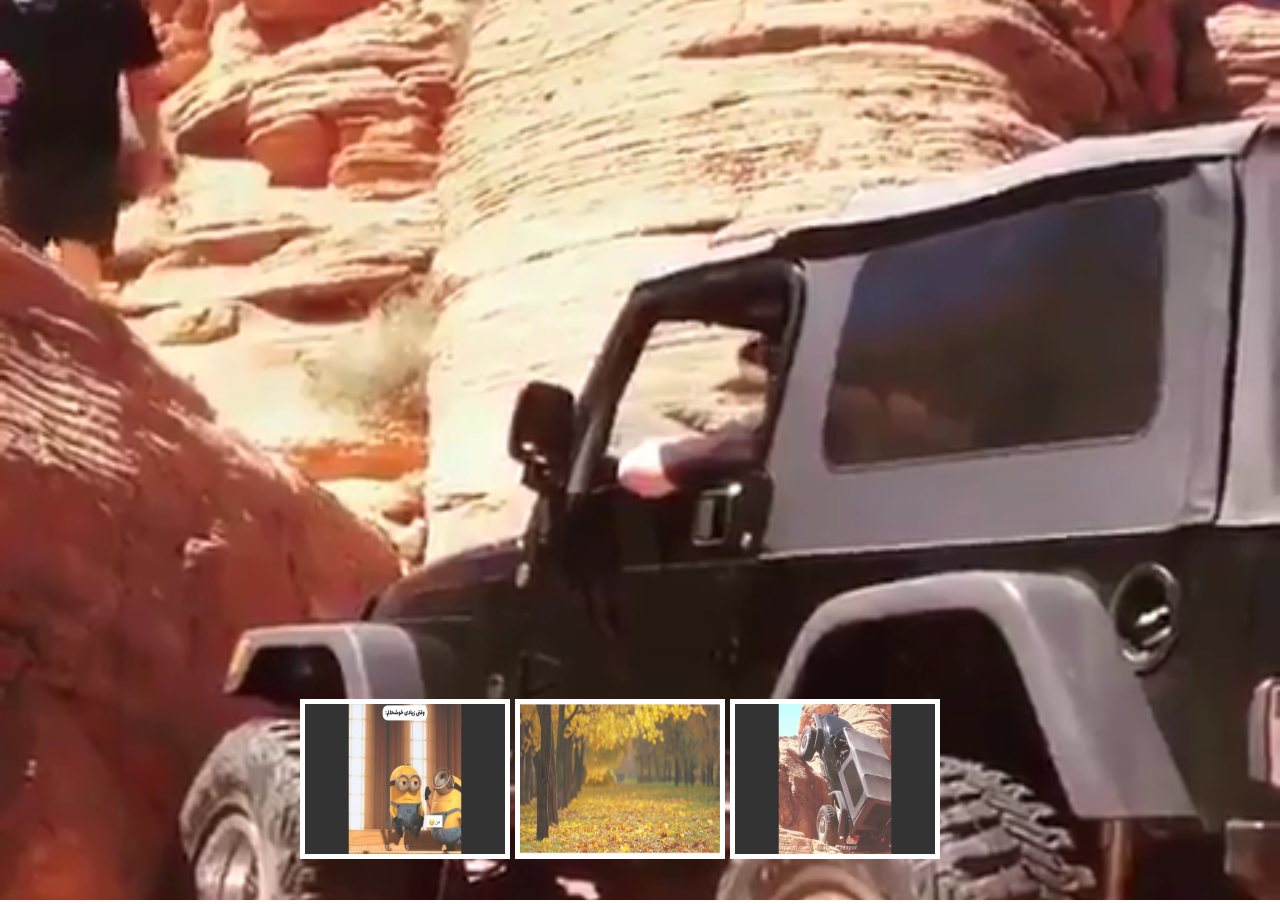
<file: 2-Change-vid/index.html>
<!DOCTYPE html>
<html lang="en">
<head>
    <meta charset="UTF-8">
    <meta http-equiv="X-UA-Compatible" content="IE=edge">
    <meta name="viewport" content="width=device-width, initial-scale=1.0">
    <link rel="stylesheet" href="Style/all.css">
    <link rel="stylesheet" href="Style/style.css">
    <title>P2</title>
</head>
<body>

    <section>

        <video id="slider" muted loop autoplay> 
            <source src="video & image/1.mp4" type="video/mp4">
        </video>

        <ul>
            <li onclick="videourl('video & image/1.mp4')"> <img src="video & image/1.png" alt=""> </li>
            <li onclick="videourl('video & image/2.mp4')"> <img src="video & image/2.png" alt=""> </li>
            <li onclick="videourl('video & image/3.mp4')"> <img src="video & image/3.png" alt=""> </li>
        </ul>

    </section>
    
    <script src="JS/all.min.js"></script>
    <script src="JS/main.js"></script>
</body>
</html>
</file>
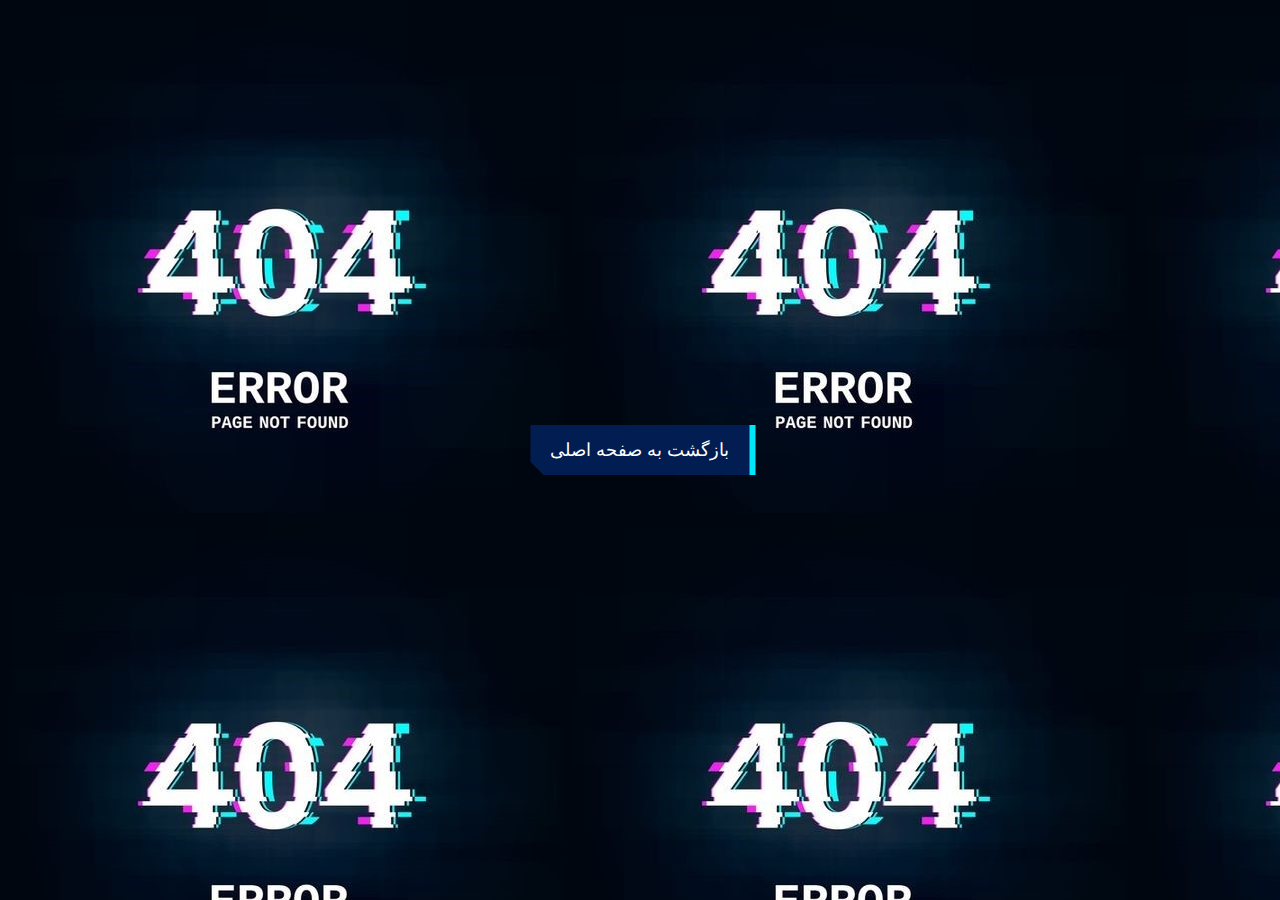
<file: 3-bg-move/index.html>
<!DOCTYPE html>
<html lang="en">
<head>
    <meta charset="UTF-8">
    <meta http-equiv="X-UA-Compatible" content="IE=edge">
    <meta name="viewport" content="width=device-width, initial-scale=1.0">
    <link rel="stylesheet" href="Style/all.css">
    <link rel="stylesheet" href="Style/style.css">
    <title>P3</title>
</head>
<body>

    <div id="container">
        <div class="content">
            <a href="#"> 
                <button>بازگشت به صفحه اصلی</button>
            </a>
        </div>
    </div>
    
    <script src="JS/all.min.js"></script>
    <script src="JS/main.js"></script>
</body>
</html>
</file>
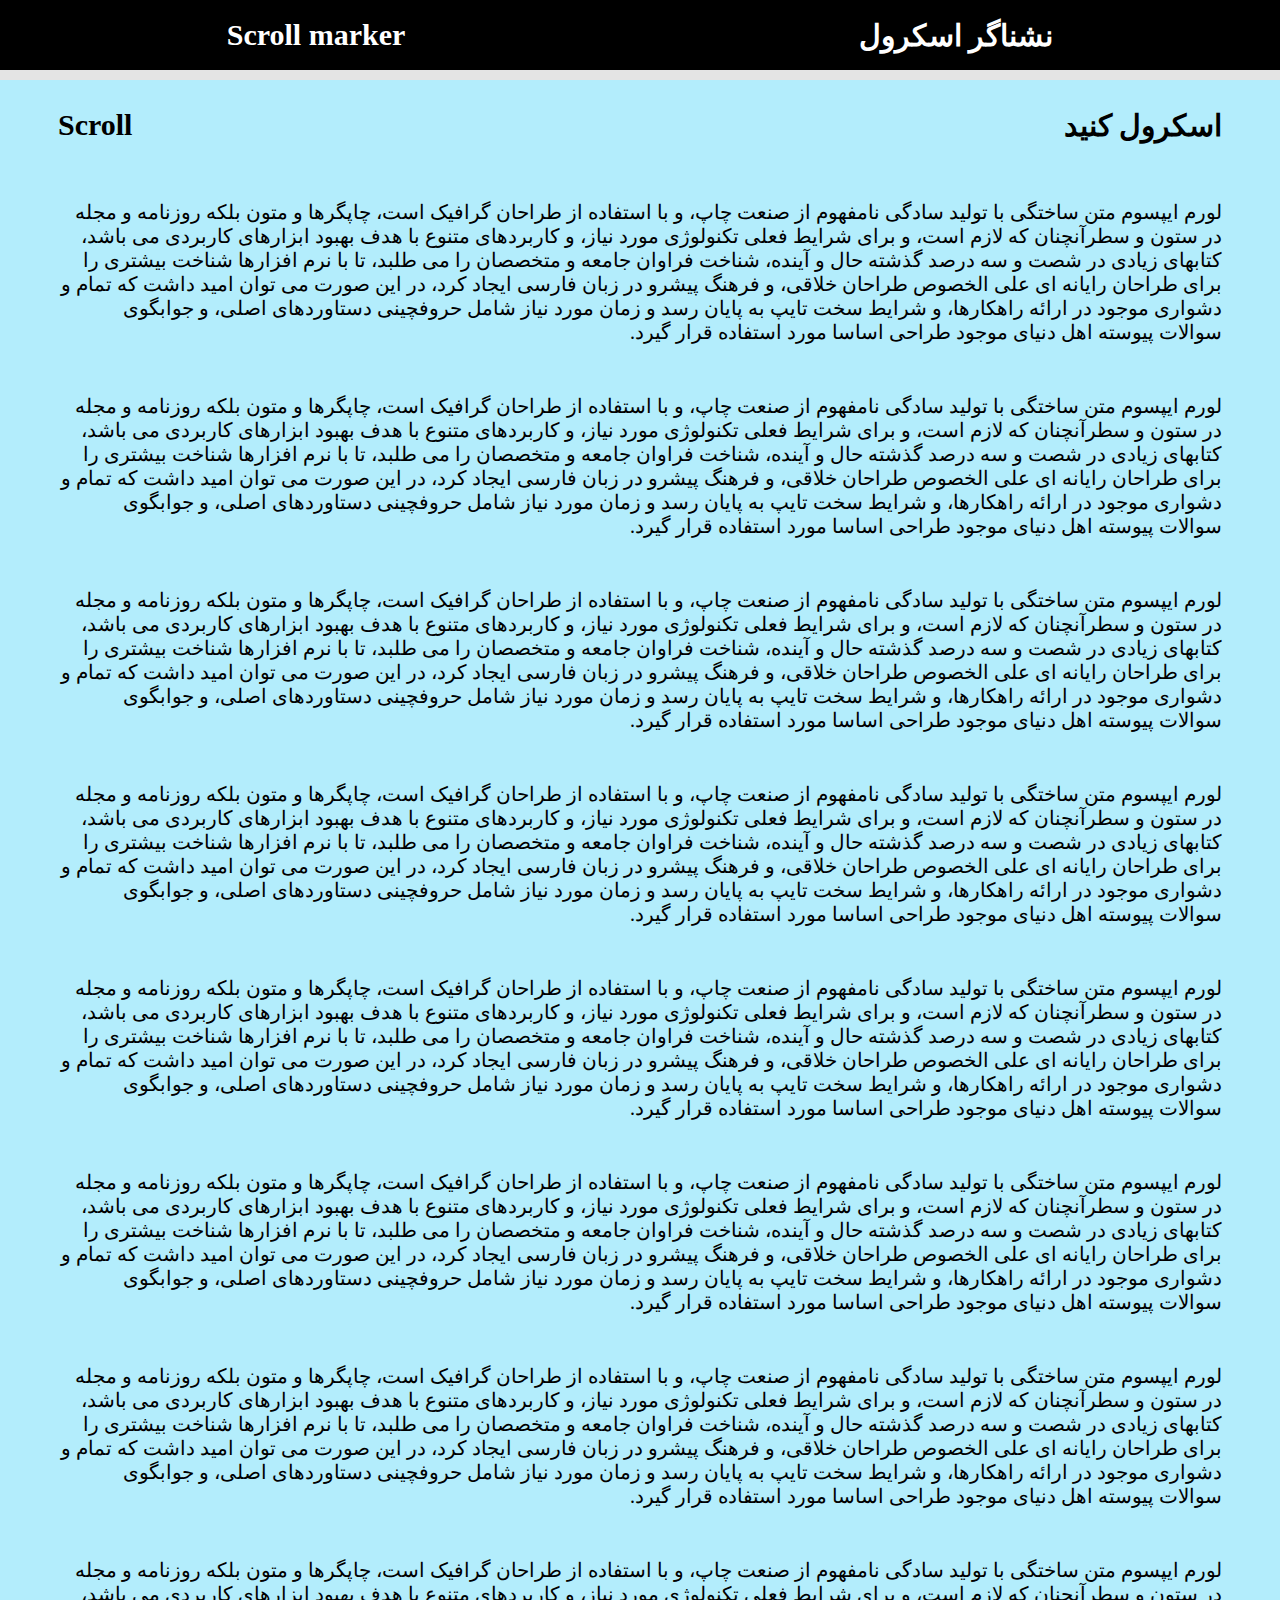
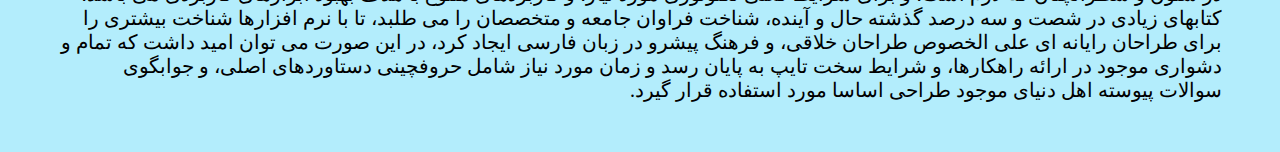
<file: 5-Scroll-marker/index.html>
<!DOCTYPE html>
<html lang="en">
<head>
    <meta charset="UTF-8">
    <meta http-equiv="X-UA-Compatible" content="IE=edge">
    <meta name="viewport" content="width=device-width, initial-scale=1.0">
    <link rel="stylesheet" href="Style/all.css">
    <link rel="stylesheet" href="Style/style.css">
    <title>P5</title>
</head>
<body>

        <header>
           <div class="text">
            <h2>نشناگر اسکرول</h2>
            <h2>Scroll marker</h2>
           </div>
            <div class="progress">
                <div class="progress-bar">
                </div>
            </div>
        </header>
        <section>
            <div class="text">
                <h2> اسکرول کنید</h2>
                <h2>Scroll </h2>
            </div>
        <P>
            لورم ایپسوم متن ساختگی با تولید سادگی نامفهوم از صنعت چاپ، و با استفاده از طراحان گرافیک است، چاپگرها و متون بلکه روزنامه و مجله در ستون و سطرآنچنان که لازم است، و برای شرایط فعلی تکنولوژی مورد نیاز، و کاربردهای متنوع با هدف بهبود ابزارهای کاربردی می باشد، کتابهای زیادی در شصت و سه درصد گذشته حال و آینده، شناخت فراوان جامعه و متخصصان را می طلبد، تا با نرم افزارها شناخت بیشتری را برای طراحان رایانه ای علی الخصوص طراحان خلاقی، و فرهنگ پیشرو در زبان فارسی ایجاد کرد، در این صورت می توان امید داشت که تمام و دشواری موجود در ارائه راهکارها، و شرایط سخت تایپ به پایان رسد و زمان مورد نیاز شامل حروفچینی دستاوردهای اصلی، و جوابگوی سوالات پیوسته اهل دنیای موجود طراحی اساسا مورد استفاده قرار گیرد.
        </P>
        <P>
            لورم ایپسوم متن ساختگی با تولید سادگی نامفهوم از صنعت چاپ، و با استفاده از طراحان گرافیک است، چاپگرها و متون بلکه روزنامه و مجله در ستون و سطرآنچنان که لازم است، و برای شرایط فعلی تکنولوژی مورد نیاز، و کاربردهای متنوع با هدف بهبود ابزارهای کاربردی می باشد، کتابهای زیادی در شصت و سه درصد گذشته حال و آینده، شناخت فراوان جامعه و متخصصان را می طلبد، تا با نرم افزارها شناخت بیشتری را برای طراحان رایانه ای علی الخصوص طراحان خلاقی، و فرهنگ پیشرو در زبان فارسی ایجاد کرد، در این صورت می توان امید داشت که تمام و دشواری موجود در ارائه راهکارها، و شرایط سخت تایپ به پایان رسد و زمان مورد نیاز شامل حروفچینی دستاوردهای اصلی، و جوابگوی سوالات پیوسته اهل دنیای موجود طراحی اساسا مورد استفاده قرار گیرد.
        </P>
        <P>
            لورم ایپسوم متن ساختگی با تولید سادگی نامفهوم از صنعت چاپ، و با استفاده از طراحان گرافیک است، چاپگرها و متون بلکه روزنامه و مجله در ستون و سطرآنچنان که لازم است، و برای شرایط فعلی تکنولوژی مورد نیاز، و کاربردهای متنوع با هدف بهبود ابزارهای کاربردی می باشد، کتابهای زیادی در شصت و سه درصد گذشته حال و آینده، شناخت فراوان جامعه و متخصصان را می طلبد، تا با نرم افزارها شناخت بیشتری را برای طراحان رایانه ای علی الخصوص طراحان خلاقی، و فرهنگ پیشرو در زبان فارسی ایجاد کرد، در این صورت می توان امید داشت که تمام و دشواری موجود در ارائه راهکارها، و شرایط سخت تایپ به پایان رسد و زمان مورد نیاز شامل حروفچینی دستاوردهای اصلی، و جوابگوی سوالات پیوسته اهل دنیای موجود طراحی اساسا مورد استفاده قرار گیرد.
        </P>
        <P>
            لورم ایپسوم متن ساختگی با تولید سادگی نامفهوم از صنعت چاپ، و با استفاده از طراحان گرافیک است، چاپگرها و متون بلکه روزنامه و مجله در ستون و سطرآنچنان که لازم است، و برای شرایط فعلی تکنولوژی مورد نیاز، و کاربردهای متنوع با هدف بهبود ابزارهای کاربردی می باشد، کتابهای زیادی در شصت و سه درصد گذشته حال و آینده، شناخت فراوان جامعه و متخصصان را می طلبد، تا با نرم افزارها شناخت بیشتری را برای طراحان رایانه ای علی الخصوص طراحان خلاقی، و فرهنگ پیشرو در زبان فارسی ایجاد کرد، در این صورت می توان امید داشت که تمام و دشواری موجود در ارائه راهکارها، و شرایط سخت تایپ به پایان رسد و زمان مورد نیاز شامل حروفچینی دستاوردهای اصلی، و جوابگوی سوالات پیوسته اهل دنیای موجود طراحی اساسا مورد استفاده قرار گیرد.
        </P>
        <P>
            لورم ایپسوم متن ساختگی با تولید سادگی نامفهوم از صنعت چاپ، و با استفاده از طراحان گرافیک است، چاپگرها و متون بلکه روزنامه و مجله در ستون و سطرآنچنان که لازم است، و برای شرایط فعلی تکنولوژی مورد نیاز، و کاربردهای متنوع با هدف بهبود ابزارهای کاربردی می باشد، کتابهای زیادی در شصت و سه درصد گذشته حال و آینده، شناخت فراوان جامعه و متخصصان را می طلبد، تا با نرم افزارها شناخت بیشتری را برای طراحان رایانه ای علی الخصوص طراحان خلاقی، و فرهنگ پیشرو در زبان فارسی ایجاد کرد، در این صورت می توان امید داشت که تمام و دشواری موجود در ارائه راهکارها، و شرایط سخت تایپ به پایان رسد و زمان مورد نیاز شامل حروفچینی دستاوردهای اصلی، و جوابگوی سوالات پیوسته اهل دنیای موجود طراحی اساسا مورد استفاده قرار گیرد.
        </P>
        <P>
            لورم ایپسوم متن ساختگی با تولید سادگی نامفهوم از صنعت چاپ، و با استفاده از طراحان گرافیک است، چاپگرها و متون بلکه روزنامه و مجله در ستون و سطرآنچنان که لازم است، و برای شرایط فعلی تکنولوژی مورد نیاز، و کاربردهای متنوع با هدف بهبود ابزارهای کاربردی می باشد، کتابهای زیادی در شصت و سه درصد گذشته حال و آینده، شناخت فراوان جامعه و متخصصان را می طلبد، تا با نرم افزارها شناخت بیشتری را برای طراحان رایانه ای علی الخصوص طراحان خلاقی، و فرهنگ پیشرو در زبان فارسی ایجاد کرد، در این صورت می توان امید داشت که تمام و دشواری موجود در ارائه راهکارها، و شرایط سخت تایپ به پایان رسد و زمان مورد نیاز شامل حروفچینی دستاوردهای اصلی، و جوابگوی سوالات پیوسته اهل دنیای موجود طراحی اساسا مورد استفاده قرار گیرد.
        </P>
        <P>
            لورم ایپسوم متن ساختگی با تولید سادگی نامفهوم از صنعت چاپ، و با استفاده از طراحان گرافیک است، چاپگرها و متون بلکه روزنامه و مجله در ستون و سطرآنچنان که لازم است، و برای شرایط فعلی تکنولوژی مورد نیاز، و کاربردهای متنوع با هدف بهبود ابزارهای کاربردی می باشد، کتابهای زیادی در شصت و سه درصد گذشته حال و آینده، شناخت فراوان جامعه و متخصصان را می طلبد، تا با نرم افزارها شناخت بیشتری را برای طراحان رایانه ای علی الخصوص طراحان خلاقی، و فرهنگ پیشرو در زبان فارسی ایجاد کرد، در این صورت می توان امید داشت که تمام و دشواری موجود در ارائه راهکارها، و شرایط سخت تایپ به پایان رسد و زمان مورد نیاز شامل حروفچینی دستاوردهای اصلی، و جوابگوی سوالات پیوسته اهل دنیای موجود طراحی اساسا مورد استفاده قرار گیرد.
        </P>
        <P>
            لورم ایپسوم متن ساختگی با تولید سادگی نامفهوم از صنعت چاپ، و با استفاده از طراحان گرافیک است، چاپگرها و متون بلکه روزنامه و مجله در ستون و سطرآنچنان که لازم است، و برای شرایط فعلی تکنولوژی مورد نیاز، و کاربردهای متنوع با هدف بهبود ابزارهای کاربردی می باشد، کتابهای زیادی در شصت و سه درصد گذشته حال و آینده، شناخت فراوان جامعه و متخصصان را می طلبد، تا با نرم افزارها شناخت بیشتری را برای طراحان رایانه ای علی الخصوص طراحان خلاقی، و فرهنگ پیشرو در زبان فارسی ایجاد کرد، در این صورت می توان امید داشت که تمام و دشواری موجود در ارائه راهکارها، و شرایط سخت تایپ به پایان رسد و زمان مورد نیاز شامل حروفچینی دستاوردهای اصلی، و جوابگوی سوالات پیوسته اهل دنیای موجود طراحی اساسا مورد استفاده قرار گیرد.
        </P>

    </section>
    
    <script src="JS/all.min.js"></script>
    <script src="JS/main.js"></script>
</body>
</html>
</file>
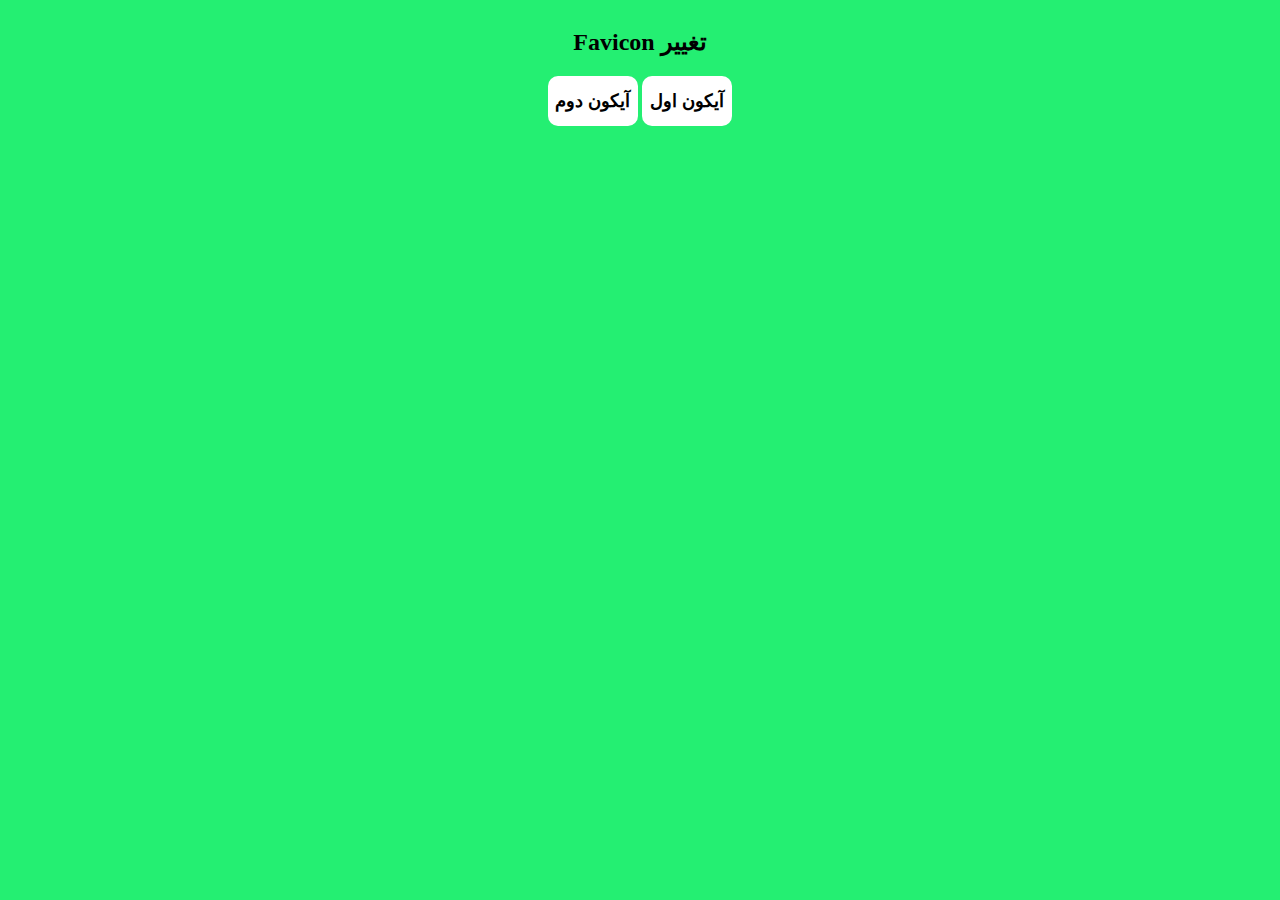
<file: 6-favicon/index.html>
<!DOCTYPE html>
<html lang="en">
<head>
    <meta charset="UTF-8">
    <meta http-equiv="X-UA-Compatible" content="IE=edge">
    <meta name="viewport" content="width=device-width, initial-scale=1.0">
    <link rel="stylesheet" href="Style/all.css">
    <link rel="stylesheet" href="Style/style.css">
    <link rel="shortcut icon" href="favicon.ico" type="image/x-icon" id="favicon">
    <title>Basic</title>
</head>
<body>

    <div class="container">
        <h2> تغییر Favicon </h2>
        <button class="btn" onclick="One()"> آیکون اول </button>
        <button class="btn" onclick="Tow()"> آیکون دوم  </button>
    </div>

    
    <script src="JS/all.min.js"></script>
    <script src="JS/main.js"></script>
</body>
</html>
</file>
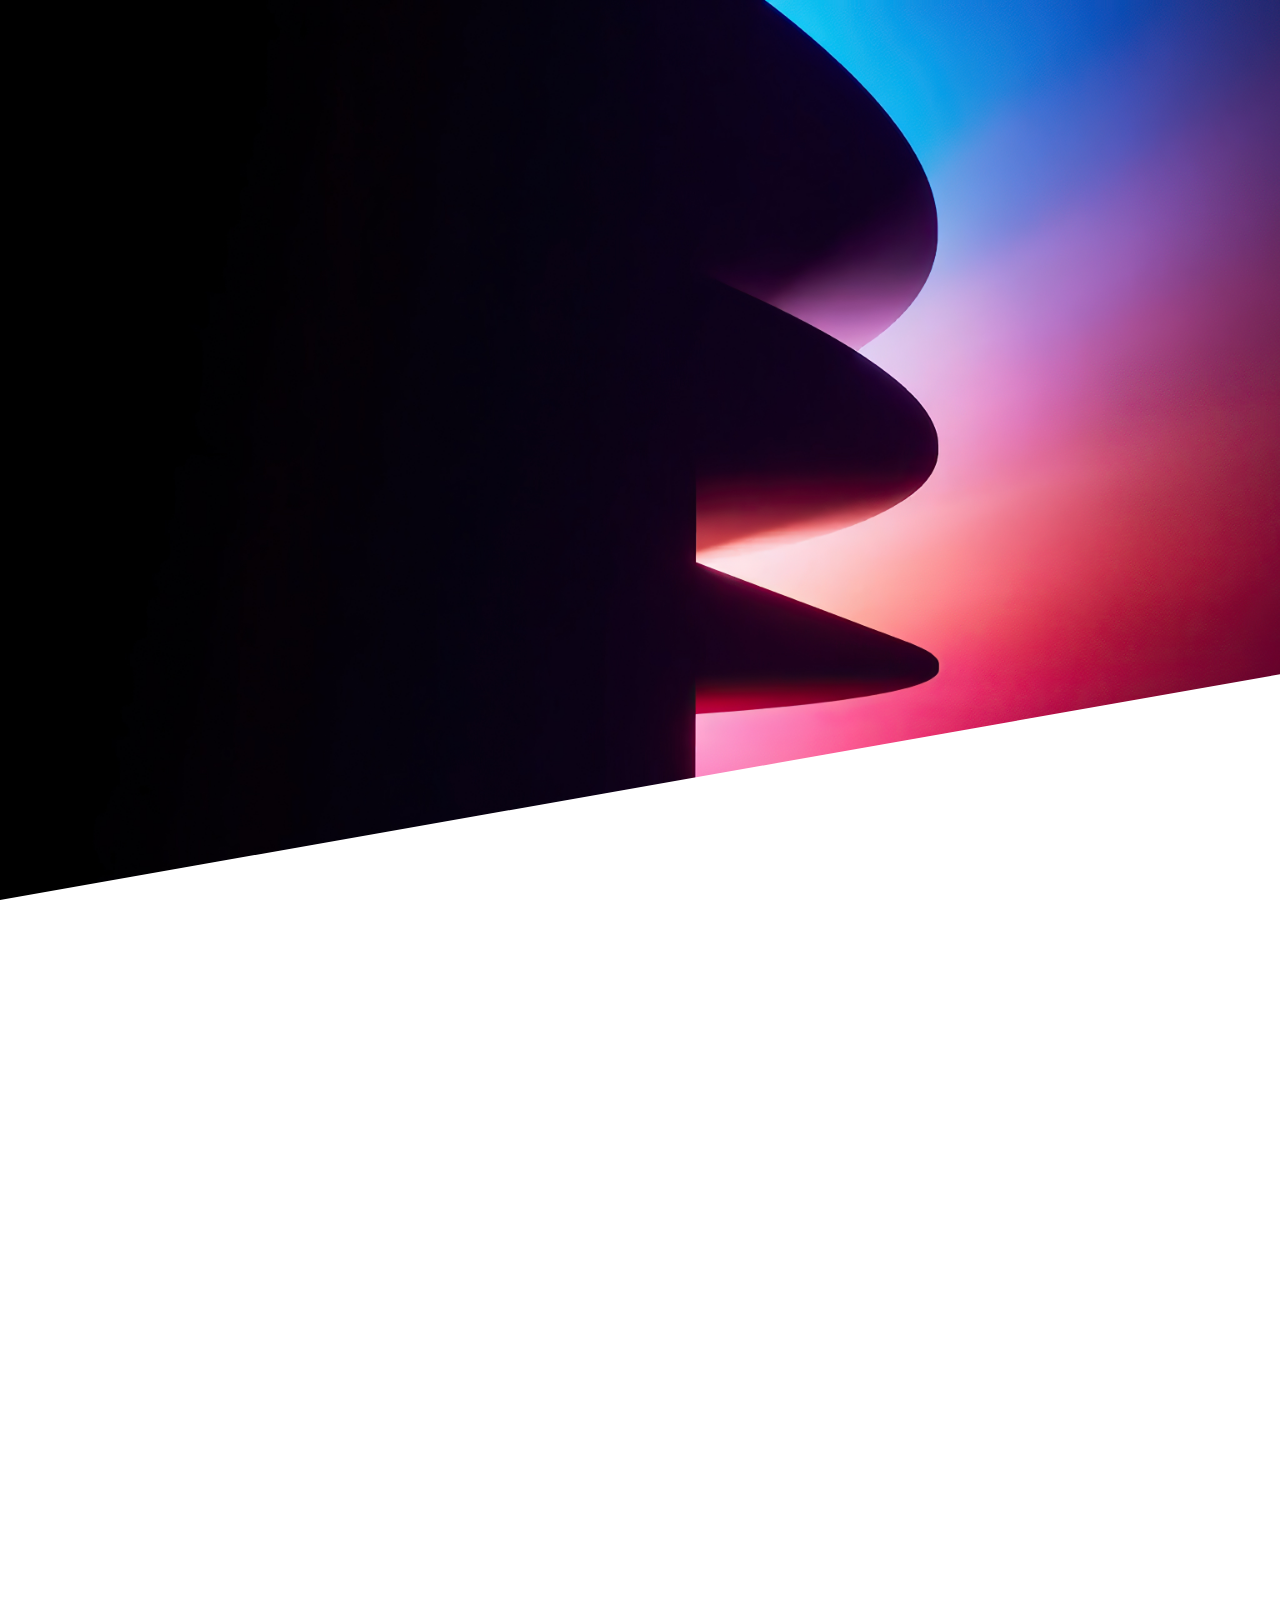
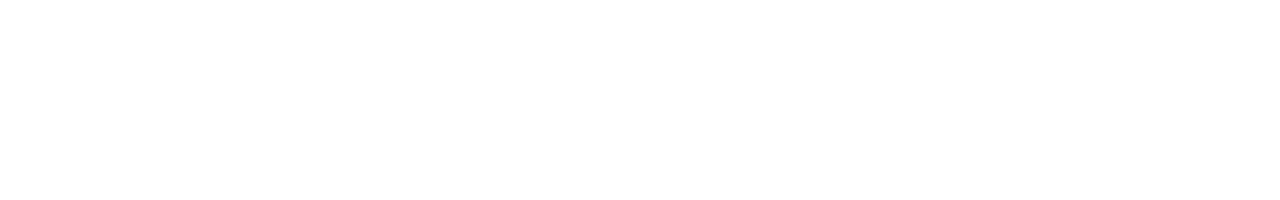
<file: bg-skew/index.html>
<!DOCTYPE html>
<html lang="en">
<head>
    <meta charset="UTF-8">
    <meta http-equiv="X-UA-Compatible" content="IE=edge">
    <meta name="viewport" content="width=device-width, initial-scale=1.0">
    <link rel="stylesheet" href="Style/all.css">
    <link rel="stylesheet" href="Style/style.css">
    <title>Basic</title>
</head>
<body>
    
    <div>
        <span class="angel"></span>
    </div>

    
    <script src="JS/all.min.js"></script>
    <script src="JS/main.js"></script>
</body>
</html>
</file>
<file: 2-Change-vid/Style/style.css>
@font-face {
    font-family:  'vazri';
    src : url('../fonts/vazir.eot a4fran3.eot') format('eot'),
    url('../fonts/vazir.ttf a4fran3.ttf')  format('truetype'), 
    url('../fonts/vazir.woff a4fran3.woff') format('woff'), 
    url('../fonts/vazir.woff2') format('woff2');
} 

body {
    font-family: 'vazir';
    direction: rtl;
    margin: 0; padding: 0;
}

section {
    width: 100%;
    height: 100vh;
    position: relative;
}

#slider {
    width: 100%;
    height: 100vh;
    object-fit: cover;
}

ul {
    width: 50vw;
    position: absolute;
    bottom: 25px;
    left: 50%;
    transform: translateX(-50%);
    display: flex;
    justify-content: space-between;
    align-items: center;
}

ul li {
    width: 210PX;
    height: 160px;
    list-style: none;
    display: flex;
    justify-content: center;
    align-items: center;
    background-color: white;
}

ul li img {
    width: 200px;
    height: 150px;
    opacity: .8;
}

ul li img:hover {
    opacity: 1;
    cursor: pointer;
}
</file>
<file: 3-bg-move/Style/style.css>
@font-face {
    font-family:  'vazri';
    src : url('../fonts/vazir.eot a4fran3.eot') format('eot'),
    url('../fonts/vazir.ttf a4fran3.ttf')  format('truetype'), 
    url('../fonts/vazir.woff a4fran3.woff') format('woff'), 
    url('../fonts/vazir.woff2') format('woff2');
} 

body {
    font-family: 'vazir';
    direction: rtl;
    margin: 0; padding: 0;
    height: 100vh;
}

#container {
    width: 100%;
    height: 100%;
    background: url(../imges/404.jpg);
    /* background-repeat: no-repeat;  */
 
}

.content {
  
    position: absolute;
    top: 50%;
    left: 50%;
    transform: translate(-50%, -50%);
}
button,
button::after {
 padding: 16px 20px;
 font-size: 18px;
 background: linear-gradient(45deg, transparent 5%, #011d52 5%);
 border: 0;
 color: #fff;
 letter-spacing: 3px;
 line-height: 1;
 box-shadow: 6px 0px 0px #00e6f6;
 outline: transparent;
 position: relative;
}

button::after {
 --slice-0: inset(50% 50% 50% 50%);
 --slice-1: inset(80% -6px 0 0);
 --slice-2: inset(50% -6px 30% 0);
 --slice-3: inset(10% -6px 85% 0);
 --slice-4: inset(40% -6px 43% 0);
 --slice-5: inset(80% -6px 5% 0);
 content: "HOVER ME";
 display: block;
 position: absolute;
 top: 0;
 left: 0;
 right: 0;
 bottom: 0;
 background: linear-gradient(45deg, transparent 3%, #00e6f6 3%, #00e6f6 5%, #01ccff 5%);
 text-shadow: -3px -3px 0px #f8f005, 3px 3px 0px #00e6f6;
 clip-path: var(--slice-0);
}

button:hover::after {
 animation: 3s glitch;
 animation-timing-function: steps(2, end);
}

@keyframes glitch {
 0% {
  clip-path: var(--slice-1);
  transform: translate(-20px, -10px);
 }

 10% {
  clip-path: var(--slice-3);
  transform: translate(10px, 10px);
 }

 20% {
  clip-path: var(--slice-1);
  transform: translate(-10px, 10px);
 }

 30% {
  clip-path: var(--slice-3);
  transform: translate(0px, 5px);
 }

 40% {
  clip-path: var(--slice-2);
  transform: translate(-5px, 0px);
 }

 50% {
  clip-path: var(--slice-3);
  transform: translate(5px, 0px);
 }

 60% {
  clip-path: var(--slice-4);
  transform: translate(5px, 10px);
 }

 70% {
  clip-path: var(--slice-2);
  transform: translate(-10px, 10px);
 }

 80% {
  clip-path: var(--slice-5);
  transform: translate(20px, -10px);
 }

 90% {
  clip-path: var(--slice-1);
  transform: translate(-10px, 0px);
 }

 100% {
  clip-path: var(--slice-1);
  transform: translate(0);
 }
}
</file>
<file: 5-Scroll-marker/Style/style.css>
@font-face {
    font-family:  'vazri';
    src : url('../fonts/vazir.eot a4fran3.eot') format('eot'),
    url('../fonts/vazir.ttf a4fran3.ttf')  format('truetype'), 
    url('../fonts/vazir.woff a4fran3.woff') format('woff'), 
    url('../fonts/vazir.woff2') format('woff2');
} 

body {
    font-family: 'vazir';
    direction: rtl;
    background: #b3edfc;
}

header {
    position: fixed;
    top: 0;
    right: 0;
    background: #000;
    color: #fff;
    width: 100%;
    text-align: center;
}

.text {
    width: 100%;
    height: 70px;
    display: flex;;
    align-items: center;
    justify-content: space-around;
}

h2 {
    font-size: 30px;
    padding: 5px 0;
}

.progress {
    width: 100%;
    height: 10px;
    background: #e4e4e4;
}

.progress-bar {
    width: 0%;
    height: 100%;
    background: linear-gradient(to right, rgb(10, 163, 235),rgb(55, 0, 255));
}

section {
    margin-top: 100px;
    padding: 0 50px;
}

section .text {
    height: 50px;
    justify-content: space-between;
}

section p {
    margin: 50px 0;
    font-size: 20px;
}
</file>
<file: 6-favicon/Style/style.css>
@font-face {
    font-family:  'vazri';
    src : url('../fonts/vazir.eot a4fran3.eot') format('eot'),
    url('../fonts/vazir.ttf a4fran3.ttf')  format('truetype'), 
    url('../fonts/vazir.woff a4fran3.woff') format('woff'), 
    url('../fonts/vazir.woff2') format('woff2');
} 

body {
    font-family: 'vazir';
    direction: rtl;
    display: flex;
    flex-direction: column;
    align-items: center;
    justify-content: center;
    background: #24ef72;
}

.container {
    width: 200px;
    height: 200px;
    text-align: center;
    
}

.container  .btn {
    width: 90px;
    height: 50px;
    background: #fff;
    border: none;
    border-radius: 10px;
    font-size: 18px;
    font-weight: 700;
    cursor: pointer;
}
</file>
<file: bg-skew/Style/style.css>
@font-face {
    font-family:  'vazri';
    src : url('../fonts/vazir.eot a4fran3.eot') format('eot'),
    url('../fonts/vazir.ttf a4fran3.ttf')  format('truetype'), 
    url('../fonts/vazir.woff a4fran3.woff') format('woff'), 
    url('../fonts/vazir.woff2') format('woff2');
} 

* {
    margin: 0; padding: 0;
}

body {
    font-family: 'vazir';
    direction: rtl;
    height: 200vh;
}

div {
    position: absolute;
    top: 0;
     right: 0;
    width: 100%;
    height: 100vh;
    background-image: url(../image/bg.jpg);
    background-repeat: no-repeat;
    background-size: cover;
}

div .angel {
    position: absolute;
    bottom: -100%;
    left: 0;
    width: 100%;
    height: 100%;
    background: #fff;
    transform: skewY(-10deg);
    transform-origin: top left;
}
</file>
